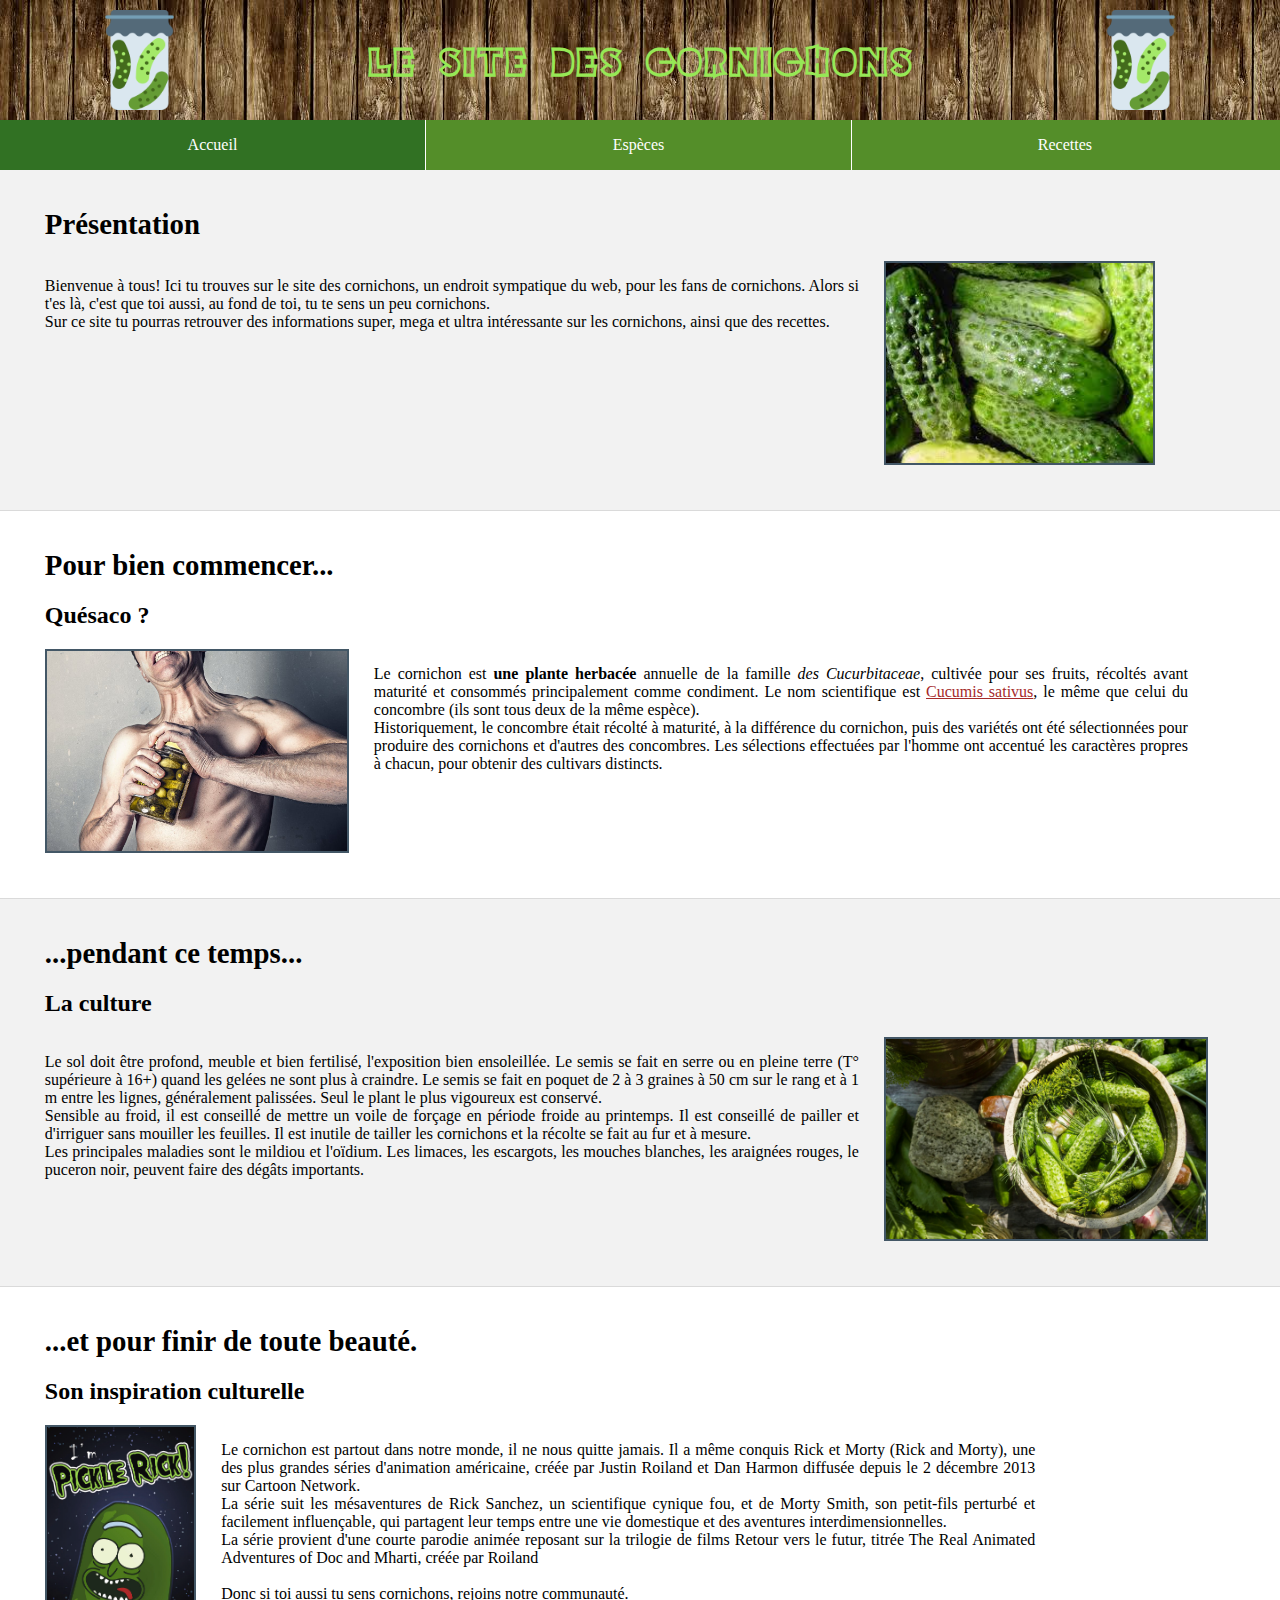
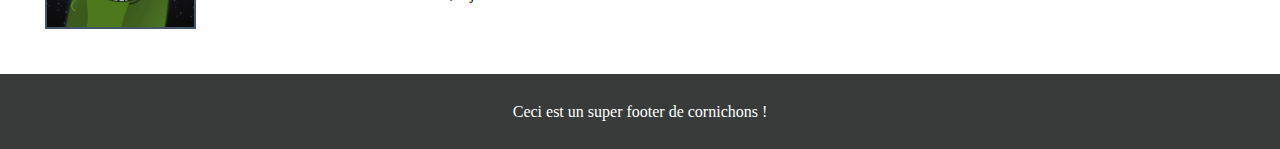
<file: index.html>
<!DOCTYPE html>
<html>
<head>
	<meta charset="utf-8"/>
	<title>Le Site Des Cornichons | Accueil</title>

	<!-- lien vers feuille css -->
	<link rel="stylesheet" type="text/css" href="style.css"/>
</head>

<body>
	<header>
		<!-- insertion d'une image -->
		<img src="images/pickles.png" alt="C'est une icône de cornichons, mais la tu peux pas la voir!" title="icône de cornichons" class="icone" />
		<h1>Le Site Des Cornichons</h1>
		<!-- insertion d'une image -->
		<img src="images/pickles.png" alt="C'est une icône de cornichons, mais la tu peux pas la voir!" title="icône de cornichons" class="icone" />
	</header>

	<nav>
		<ul id="navi">
			<li><a href="index.html" class="active">Accueil</a></li>
			<li><a href="espèces.html">Espèces</a></li>
			<li><a href="recettes.html">Recettes</a></li>
		</ul>
	</nav>

	<section>
		<article class="bandeau">
			<h1>Présentation</h1>
			<div class="content">
				<p>
					Bienvenue à tous! Ici tu trouves sur le site des cornichons, un endroit sympatique du web, pour les fans de cornichons. Alors si t'es là, c'est que toi aussi, au fond de toi, tu te sens un peu cornichons. <br/>
					Sur ce site tu pourras retrouver des informations super, mega et ultra intéressante sur les cornichons, ainsi que des recettes.
				</p>

				<!-- insertion d'une image -->
				<img src="images/back2.jpg" alt="C'est une photo de cornichons, mais la tu peux pas la voir!" title="photo de cornichons" />
			</div>
		</article>
		
		<article class="bandeau">
			<h1>Pour bien commencer...</h1>
			<h2>Quésaco ?</h2>
			<div class="content">
				<img src="images/force.jpg" alt="C'est une photo de cornichons, mais la tu peux pas la voir!" title="force & honneur" />

				<p>
					Le cornichon est <strong>une plante herbacée</strong> annuelle de la famille <em>des Cucurbitaceae</em>, cultivée pour ses fruits, récoltés avant maturité et consommés principalement comme condiment.
					Le nom scientifique est <font color="brown"><u>Cucumis sativus</u></font>, le même que celui du concombre (ils sont tous deux de la même espèce).
					<br/>
					Historiquement, le concombre était récolté à maturité, à la différence du cornichon, puis des variétés ont été sélectionnées pour produire des cornichons et d'autres des concombres. Les sélections effectuées par l'homme ont accentué les caractères propres à chacun, pour obtenir des cultivars distincts.
				</p>
			</div>
		</article>

		<article class="bandeau">
			<h1>...pendant ce temps...</h1>	
			<h2>La culture</h2>
			<div class="content">
				<p>
					Le sol doit être profond, meuble et bien fertilisé, l'exposition bien ensoleillée. Le semis se fait en serre ou en pleine terre (T° supérieure à 16+) quand les 	gelées ne sont plus à craindre. Le semis se fait en poquet de 2 à 3 graines à 50 cm sur le rang et à 1 m entre les lignes, généralement palissées. Seul le plant le plus vigoureux est conservé. <br/>
					Sensible au froid, il est conseillé de mettre un voile de forçage en période froide au printemps. Il est conseillé de pailler et d'irriguer sans mouiller les feuilles. Il est inutile de tailler les cornichons et la récolte se fait au fur et à mesure. <br/>
					Les principales maladies sont le mildiou et l'oïdium. Les limaces, les escargots, les mouches blanches, les araignées rouges, le puceron noir, peuvent faire des dégâts importants.
				</p>

				<!-- insertion d'une image -->
				<img src="images/pot2.jpg" alt="C'est une photo de cornichons, mais la tu peux pas la voir!" title="photo de cornichons" />
			</div>
		</article>

		<article class="bandeau">
			<h1>...et pour finir de toute beauté.</h1>
			<h2>Son inspiration culturelle</h2>
			<div class="content">
				<img src="images/pickle_rick.jpg" alt="C'est une photo de Pickle Rick, mais la tu peux pas la voir!" title="I'm Pickle Rick!" />

				<p>
					Le cornichon est partout dans notre monde, il ne nous quitte jamais. Il a même conquis Rick et Morty (Rick and Morty), une des plus grandes séries d'animation américaine, créée par Justin Roiland et Dan Harmon diffusée depuis le 2 décembre 2013 sur Cartoon Network. <br/> 
					La série suit les mésaventures de Rick Sanchez, un scientifique cynique fou, et de Morty Smith, son petit-fils perturbé et facilement influençable, qui partagent leur temps entre une vie domestique et des aventures interdimensionnelles. <br/>
					La série provient d'une courte parodie animée reposant sur la trilogie de films Retour vers le futur, titrée The Real Animated Adventures of Doc and Mharti, créée par Roiland <br/><br/>

					Donc si toi aussi tu sens cornichons, rejoins notre communauté.
				</p>
			</div>
		</article>
	</section>

	<footer>
		<p>Ceci est un super footer de cornichons !</p>
	</footer>
</body>
</html>
</file>
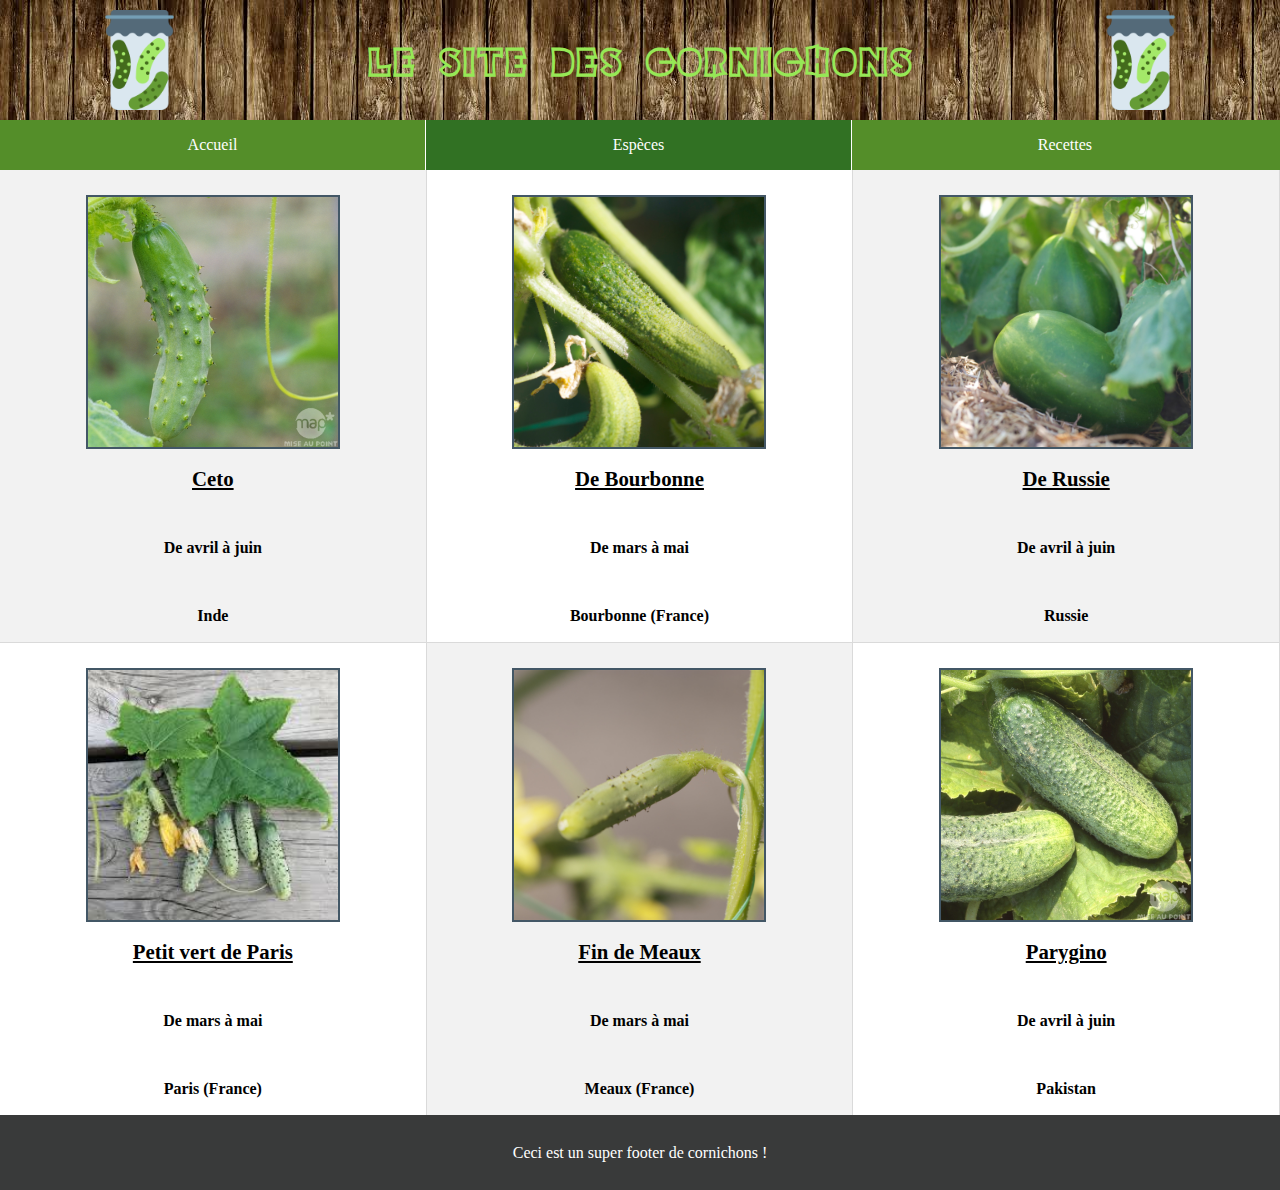
<file: espèces.html>
<!DOCTYPE html>
<html>
<head>
	<meta charset="utf-8"/>
	<title>Le Site Des Cornichons | Espèces</title>

	<!-- lien vers feuille css -->
	<link rel="stylesheet" type="text/css" href="style.css"/>
</head>

<body>
	<header>
		<!-- insertion d'une image -->
		<img src="images/pickles.png" alt="C'est une icône de cornichons, mais la tu peux pas la voir!" title="icône de cornichons" class="icone" />
		<h1>Le Site Des Cornichons</h1>
		<!-- insertion d'une image -->
		<img src="images/pickles.png" alt="C'est une icône de cornichons, mais la tu peux pas la voir!" title="icône de cornichons" class="icone" />
	</header>

	<nav>
		<ul id="navi">
			<li><a href="index.html">Accueil</a></li>
			<li><a href="espèces.html" class="active">Espèces</a></li>
			<li><a href="Recettes.html">Recettes</a></li>
		</ul>
	</nav>

	<section>
		<table>
			<tr class="bande">
				<th class="carre">
					<article>
						<!-- insertion d'une image -->
						<img src="images/ceto.jpg" alt="C'est une image de cornichons, mais la tu peux pas la voir!" title="image de cornichons" class=""/>
						<h1>Ceto</h1>
						<br>
						<p>De avril à juin</p>
						<br>
						<p>Inde</p>		
					
				</th>

				<th class="carre_2">
					<article>
						<!-- insertion d'une image -->
						<img src="images/bourbonne.jpg" alt="C'est une image de cornichons, mais la tu peux pas la voir!" title="image de cornichons" class=""/>
						<h1>De Bourbonne</h1>
						<br>
						<p>De mars à mai</p>
						<br>
						<p>Bourbonne (France)</p>		
					</article>
				</th>

				<th class="carre">
					<article>
						<!-- insertion d'ne image -->
						<img src="images/russie.jpg" alt="C'est une image de cornichons, mais la tu peux pas la voir!" title="image de cornichons" class="" />
						<h1>De Russie</h1>
						<br>
						<p>De avril à juin</p>
						<br>
						<p>Russie</p>		
					</article>
				</th>
			</tr>
			
			<tr>
				<th class="carre_2">
					<article>
						<!-- insertion d'une image -->
						<img src="images/petit_paris.jpeg" alt="C'est une image de cornichons, mais la tu peux pas la voir!" title="image de cornichons" class="" />
						<h1>Petit vert de Paris</h1>
						<br>
						<p>De mars à mai</p>
						<br>
						<p>Paris (France)</p>		
					</article>
				</th>

				<th class="carre">
					<article>
						<!-- insertion d'une image -->
						<img src="images/meaux.jpg" alt="C'est une image de cornichons, mais la tu peux pas la voir!" title="image de cornichons" class="" />
						<h1>Fin de Meaux</h1>
						<br>
						<p>De mars à mai</p>
						<br>
						<p>Meaux (France)</p>		
					</article>
				</th>

				<th class="carre_2">
					<article>
						<!-- insertion d'une image -->
						<img src="images/parygino.jpg" alt="C'est une image de cornichons, mais la tu peux pas la voir!" title="image de cornichons" class="" />
						<h1>Parygino</h1>
						<br>
						<p>De avril à juin</p>
						<br>
						<p>Pakistan</p>		
					</article>
				</th>
			</tr>
		</table>
	</section>
	
	<footer>
		<p>Ceci est un super footer de cornichons !</p>
	</footer>
</body>
</html>
</file>
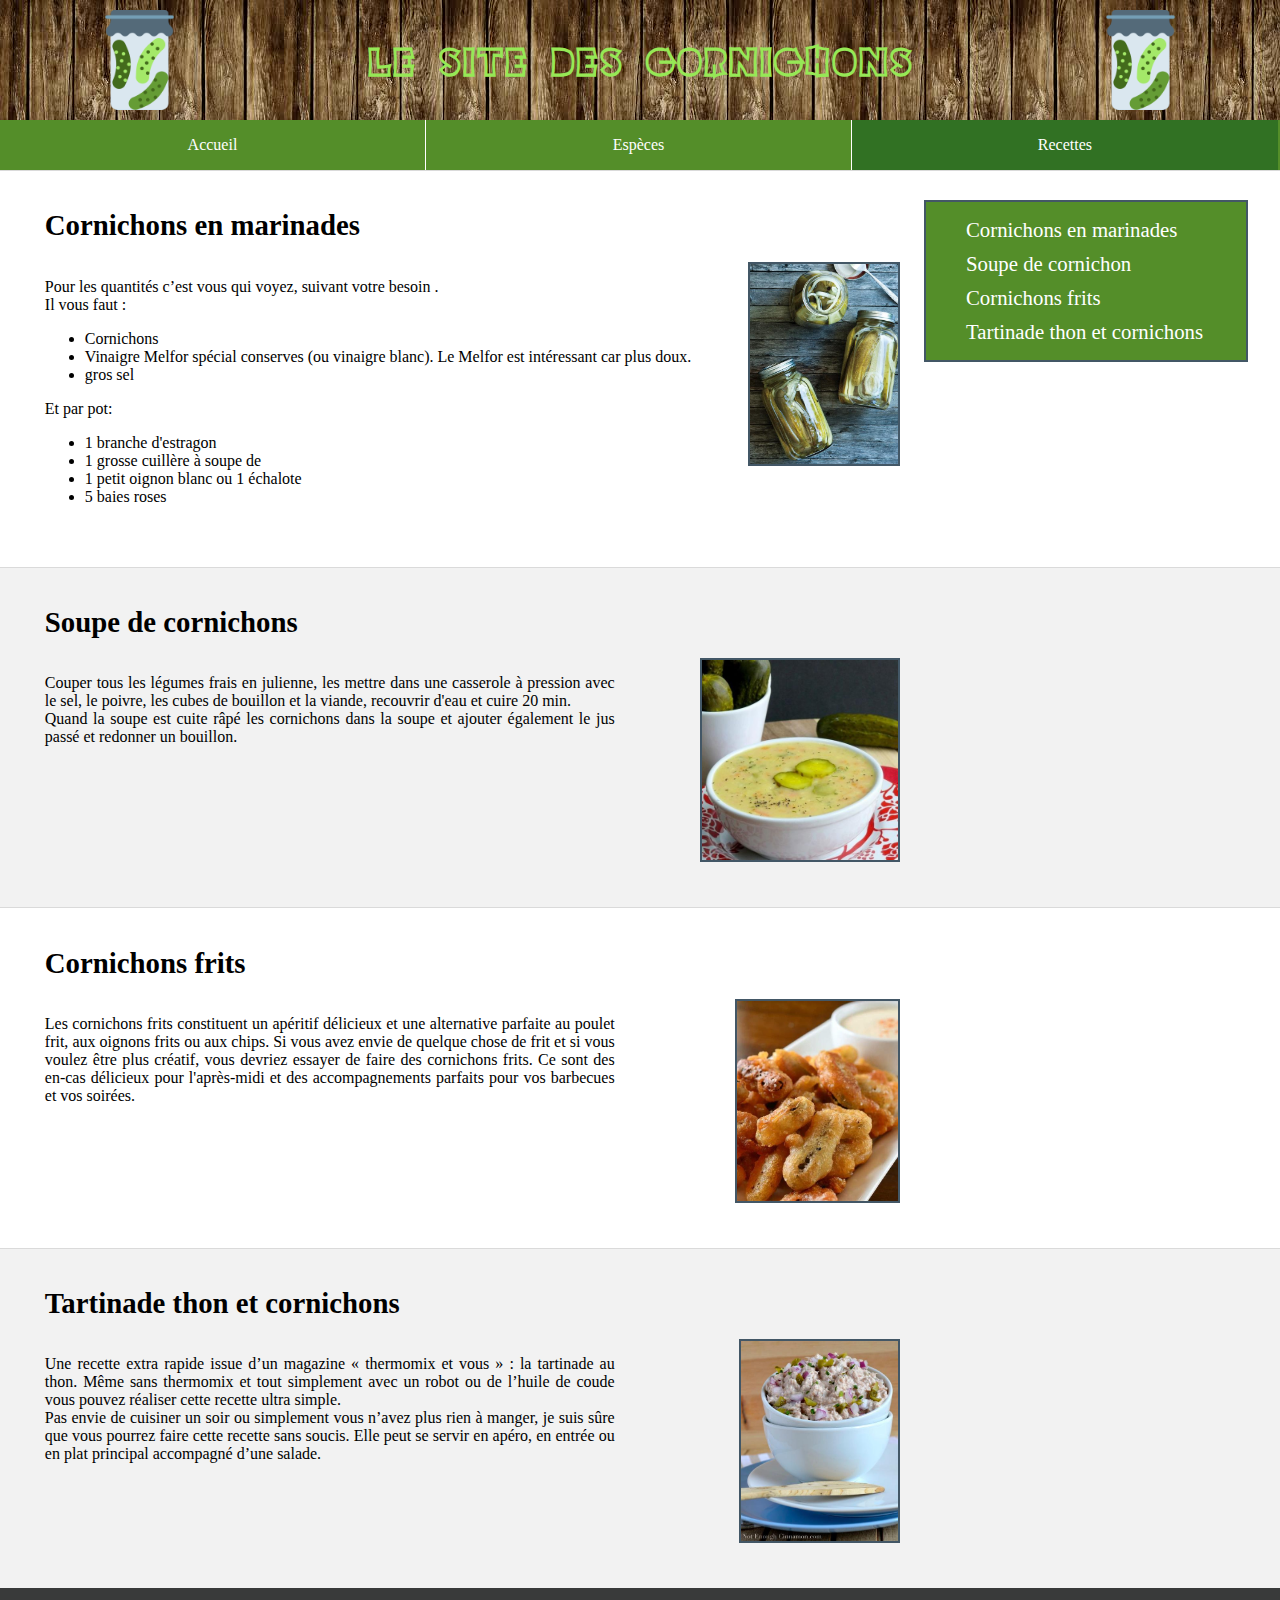
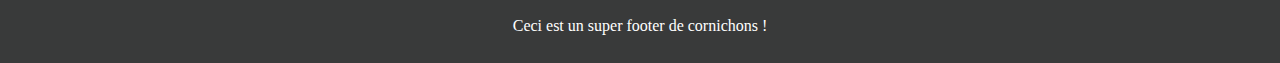
<file: recettes.html>
<!DOCTYPE html>
<html>
<head>
	<meta charset="utf-8"/>
	<title>Le Site Des Cornichons | Recettes</title>

	<!-- lien vers feuille css -->
	<link rel="stylesheet" type="text/css" href="style.css"/>
</head>

<body>
	<header>
		<!-- insertion d'une image -->
		<img src="images/pickles.png" alt="C'est une icône de cornichons, mais la tu peux pas la voir!" title="icône de cornichons" class="icone" />
		<h1>Le Site Des Cornichons</h1>
		<!-- insertion d'une image -->
		<img src="images/pickles.png" alt="C'est une icône de cornichons, mais la tu peux pas la voir!" title="icône de cornichons" class="icone" />
	</header>

	<nav>
		<ul id="navi">
			<li><a href="index.html">Accueil</a></li>
			<li><a href="espèces.html">Espèces</a></li>
			<li><a href="recettes.html" class="active">Recettes</a></li>
		</ul>
	</nav>

	<section>
		<aside>
			<ul>
				<li><a href="#marinades">Cornichons en marinades</a></li>
				<li><a href="#soupe">Soupe de cornichon</a></li>
				<li><a href="#frit">Cornichons frits</a></li>
				<li><a href="#tartinade">Tartinade thon et cornichons</a></li>
			</ul>
		</aside>

		<article class="bandeau">
			<h1 id="marinades">Cornichons en marinades</h1>
			<div class="recette">
				<div>
					<p>
						Pour les quantités c’est vous qui voyez, suivant votre besoin .<br>
						Il vous faut :
					</p>
					<ul>
						<li>Cornichons</a></li>
						<li>Vinaigre Melfor spécial conserves (ou vinaigre blanc). Le Melfor est intéressant car plus doux.</li>
						<li>gros sel</li>
					</ul>
					<p>Et par pot:</p>
					<ul>
						<li>1 branche d'estragon</li>
						<li>1 grosse cuillère à soupe de </li>
						<li>1 petit oignon blanc ou 1 échalote</li>
						<li>5 baies roses</li>
					</ul>
				</div>

				<!-- insertion d'une image -->
				<img src="images/marinades.jpg" alt="C'est une photo de cornichons, mais la tu peux pas la voir!" title="photo de cornichons" />
			</div>
		</article>

		<article class="bandeau">
			<h1 id="soupe">Soupe de cornichons</h1>
			<div class="recette">
				<p>
					Couper tous les légumes frais en julienne, les mettre dans une casserole à pression avec le sel, le poivre, les cubes de bouillon et la viande, recouvrir d'eau et cuire 20 min. <br>
					Quand la soupe est cuite râpé les cornichons dans la soupe et ajouter également le jus passé et redonner un bouillon.
				</p>

				<!-- insertion d'une image -->
				<img src="images/soupe.jpg" alt="C'est une photo de cornichons, mais la tu peux pas la voir!" title="photo de cornichons" />
			</div>
		</article>
	
		<article class="bandeau">
			<h1 id="frit">Cornichons frits</h1>
			<div class="recette">
				<p>
					Les cornichons frits constituent un apéritif délicieux et une alternative parfaite au poulet frit, aux oignons frits ou aux chips. Si vous avez envie de quelque chose de frit et si vous voulez être plus créatif, vous devriez essayer de faire des cornichons frits. Ce sont des en-cas délicieux pour l'après-midi et des accompagnements parfaits pour vos barbecues et vos soirées.
				</p>

				<!-- insertion d'une image -->
				<img src="images/frit.jpg" alt="C'est une photo de cornichons, mais la tu peux pas la voir!" title="photo de cornichons" />
			</div>
		</article>

		<article class="bandeau">
			<h1 id="tartinade">Tartinade thon et cornichons </h1>
			<div class="recette">
				<p>
					Une recette extra rapide issue d’un magazine « thermomix et vous » : la tartinade au thon. Même sans thermomix et tout simplement avec un robot ou de l’huile de coude vous pouvez réaliser cette recette ultra simple. <br>
					Pas envie de cuisiner un soir ou simplement vous n’avez plus rien à manger, je suis sûre que vous pourrez faire cette recette sans soucis. Elle peut se servir en apéro, en entrée ou en plat principal accompagné d’une salade.
				</p>

				<!-- insertion d'une image -->
				<img src="images/tartinade.jpg" alt="C'est une photo de cornichons, mais la tu peux pas la voir!" title="photo de cornichons" />
			</div>
		</article>
	</section>

<footer>
		<p>Ceci est un super footer de cornichons !</p>
	</footer>
</body>
</html>
</file>
<file: style.css>
/* téléchargement d'une police originale */
@font-face {
	font-family: 'Gotham';
	src: url('font/GothamLight.ttf') format('truetype');

	font-family: 'GothamB';
	src: url('font/GothamBook.ttf');

	font-family: 'GothamG';
	src: url('font/GothamBold.ttf');

	font-family: 'Pickle';
	src: url('font/electric-pickle.ttf');
}

/* Définition des poilices*/
p{
	font-family: 'Gotham', Trebuchet MS;
	text-align: justify;
	font-size: 1em;
}

header h1{
	font-family: 'Pickle', 'GothamG', Trebuchet MS;
	font-size: 2.5em;
	color: rgb(150, 232, 86);
	line-height: 55px;
}

h1{
	font-family: 'GothamG', Trebuchet MS;
	font-size: 1.8em;
}

h2{
	font-family: 'GothamB', Trebuchet MS;
	font-size: 1.5em;
}

/*Intégration des spécifités générales */
body{
	padding: 0;
	margin: 0;
}

header {
	display: flex;
	justify-content: space-around;
	height: 100px;
	margin: 0;
    padding-top: 10px;
    padding-bottom: 10px;
	background-image: url(images/wallp.jpg);
}

.icone {
	width: 8%;
	height: auto;
}

nav {
	background-color: rgb(84,142,41);
	height : 50px;
	line-height: 50px;
}

nav ul {
	display: contents;
    width: 100%;
    list-style-type: none;
}

nav ul li {
	border-right: 1px solid white;
    width: 33.28%;
    float: left;
	text-align: center;
	box-sizing: border-box;
}

nav ul li a {
	color: white;
	text-decoration: none;
	width: 100%;
	display: block;
	font-family: Trebuchet MS;
	font-size: 1em;
}

nav ul li a:hover {
	background: rgba(27, 94, 32, 0.6);
	transition: 0.7s;
	-webkit-transition: 0.7s;
	text-decoration: underline;
}

nav ul li a.active {
	background: rgba(27, 94, 32, 0.6);
}

nav li:nth-child(3) {
	border-right: none;
}

.bandeau {
	border-top: 1px solid #dadada;
}

.bandeau:nth-child(1){
	border-top: none;
}

.bandeau:nth-child(odd) {
	background-color: #f2f2f2;
	padding-bottom: 3.5%;
	padding-right: 1%;
	padding-left: 3.5%;
	padding-top: 1.5%;
}

.bandeau:nth-child(even) {
	background-color: white;
	padding-bottom: 3.5%;
	padding-right: 1%;
	padding-left: 3.5%;
	padding-top: 1.5%;
}

.content {
	vertical-align: middle;
	display: inline-flex;
}

.content img {
	height: 200px;
	width: auto;
	max-width: 33.3%;
	border: 2px solid rgb(67, 87, 102);
	margin-right: 25px;
}

.content p {
	width: 66.6%;
	padding-right: 25px;
}

footer
{
	background-color: rgb(57,58,58);
	height: 75px;
	line-height: 75px;
}

footer p
{
	text-align: center;
	color: white;
	margin: 0;
}

/* Intégration des spécificités de la page Espèces */
table{
	width: 100%;
	border-spacing: 0;
}

th {
	padding-top: 25px;
	border-right: 1px solid #dadada;
}

th img{
	align-content: center;
	height: 250px;
	width: auto;
	border: 2px solid rgb(67, 87, 102);
}

th h1{
	font-family: 'GothamB', Trebuchet MS;
	font-size: 1.3em;
	text-decoration: underline;
	text-align: center;
}

th p{
	text-align: center;
}

.bande th{
	border-bottom: 1px solid #dadada;
}

.carre{
	background-color: #f2f2f2;
	padding-right: 0;
	padding-left: 0;
	margin-left: 0;
	margin-right: 0;
}

.carre_2{
	background-color: white;

}

/* Intégration des spécificités de la page Recettes */

aside{
	width: 25%;
	position: fixed;
	right: 2.5%;
	border: 2px solid rgb(67, 87, 102);
	margin-top: 30px;
	background-color: rgb(84,142,41);
}

aside ul{
	list-style-type: none;
}

aside a {
	text-decoration: none;
	color: white;
	font-family: 'Gotham', Trebuchet MS;
	font-size: 1.3em;

}

aside a:hover {
	text-decoration: underline;
	font-style: italic;
}

aside li{
	margin-top: 10px;
}

.recette {
	vertical-align: middle;
	display: flex;
	justify-content: space-between;
	width: 70%;
}

.recette img {
	right: 0;
	height: 200px;
	width: auto;
	max-width: 33.3%;
	border: 2px solid rgb(67, 87, 102);
}

.recette li{
	font-family: 'Gotham', Trebuchet MS;: 
}

.recette p {
	width: 66.6%;
	padding-right: 25px;
}
</file>
